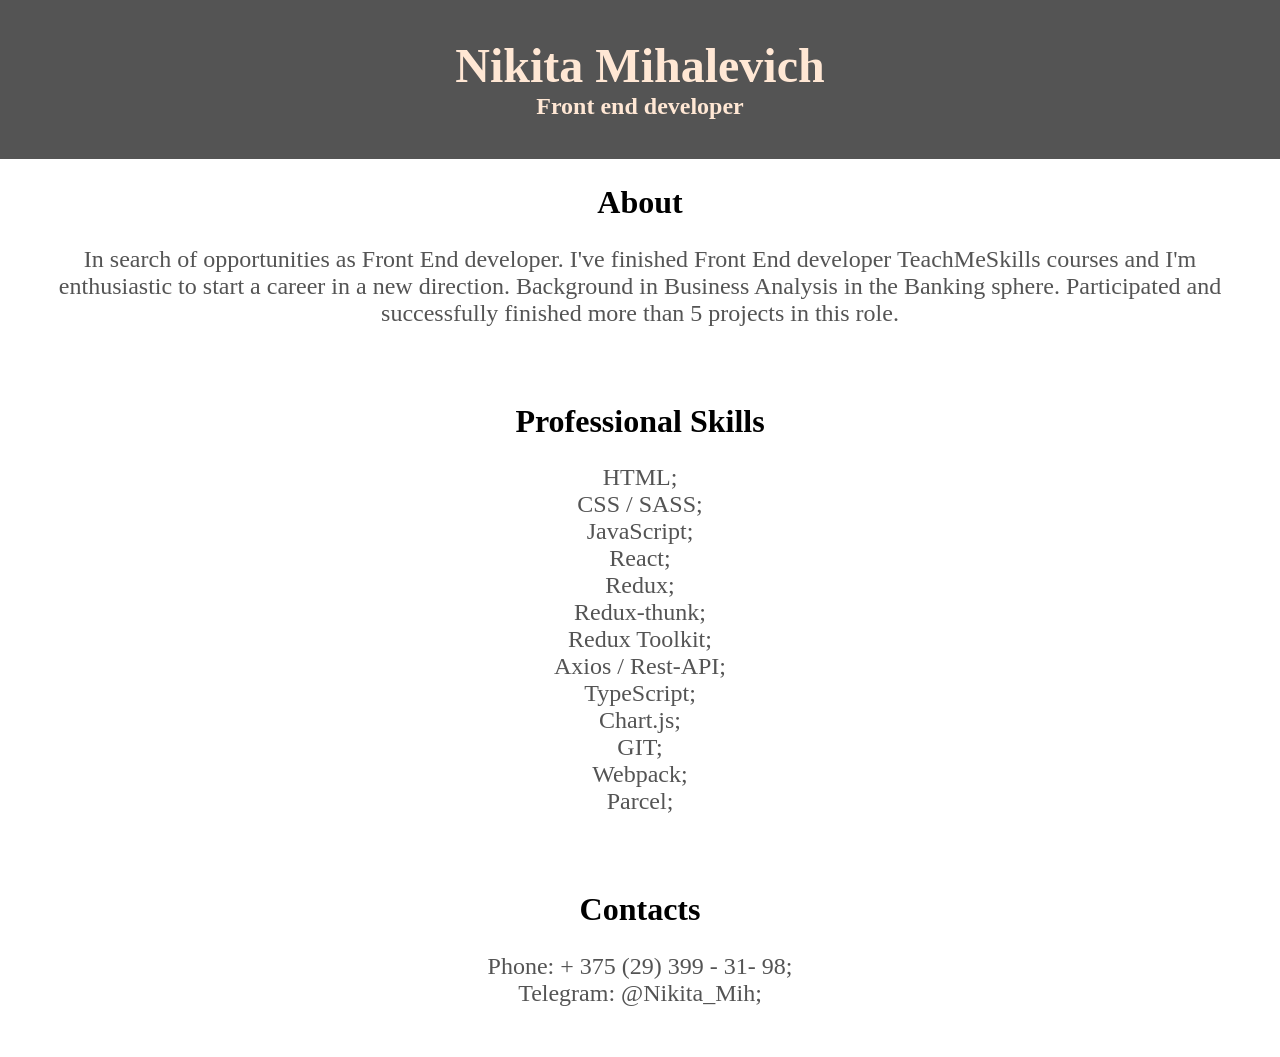
<file: index.html>
<!DOCTYPE html>
<html lang="en">
<head>
    <meta charset="UTF-8">
    <meta http-equiv="X-UA-Compatible" content="IE=edge">
    <meta name="viewport" content="width=device-width, initial-scale=1.0">
    <link rel="stylesheet" href="style.css">
    <title>CV</title>
</head>
<body>
    <header class="hero">
        <h1 class="title">Nikita Mihalevich</h1>
        <h2 class="hero-description">Front end developer</h2>
    </header>
    <main>
        <div class="about">
            <h3 class="subtitle">About</h3>
            <div class="description">In search of opportunities as Front End developer.                I've finished Front End developer TeachMeSkills courses and I'm enthusiastic to start a career in a new direction. Background in Business Analysis in the Banking sphere. Participated and successfully finished more than 5 projects in this role.</div>
        </div>
        <div class="skills">
            <h3 class="subtitle">Professional Skills</h3>
            <ul class="description">
                <li>HTML;</li>
                <li>CSS / SASS;</li>
                <li>JavaScript;</li>
                <li>React;</li>
                <li>Redux;</li>
                <li>Redux-thunk;</li>
                <li>Redux Toolkit;</li>
                <li>Axios / Rest-API;</li>
                <li>TypeScript;</li>
                <li>Chart.js;</li>
                <li>GIT;</li>
                <li>Webpack;</li>
                <li>Parcel;</li>
            </ul>
        </div>
        <div class="contacts">
            <h3 class="subtitle">Contacts</h3>
            <div class="description">
                <p>Phone: + 375 (29) 399 - 31- 98;</p>
                <p>Telegram: @Nikita_Mih;</p>
            </div>
        </div>
    </main>
</body>
</html>
</file>
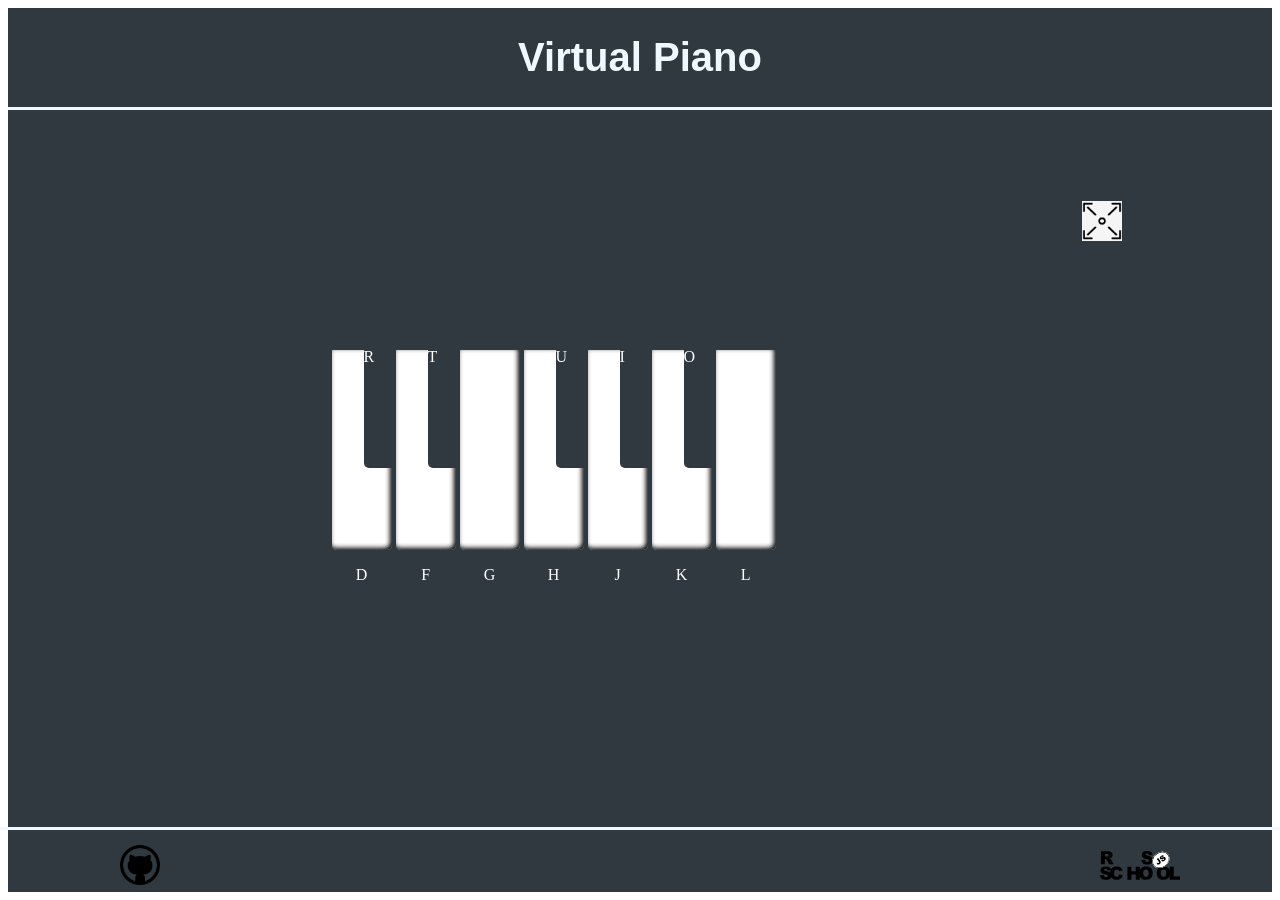
<file: Virtual piano/index.html>
<!DOCTYPE HTML PUBLIC>
<html>
 <head>
  <link rel="stylesheet" href="style.css">
  <meta charset="UTF-8">
  <meta name="viewport" content="width=device-width, initial-scale=1.0">
  <title>Virtual Piano</title>
 </head>
 <body>
	<div class="page_wrapper">
		<header class="head">
			<h1> Virtual Piano </h1>
		</header>

		<main>
			<section>
				<div class="full_screen" onclick=full_screen()>
					<p onclick=full()><img src="fullscreen.png" alt="full_screen" width="40px" height="40px"></p>
				</div>
			</section> 

			<section>
				<div class="keys">
					<div class="white_piano_keys" onclick=soundClickDO()>D</div>
					<div class="black_piano_keys" onclick=soundClickDO()>R</div>
					<div class="white_piano_keys" onclick=soundClickRE()>F</div>
					<div class="black_piano_keys" onclick=soundClickRE()>T</div>
					<div class="white_piano_keys" onclick=soundClickMI()>G</div>
					<div class="white_piano_keys" onclick=soundClickFA()>H</div>
					<div class="black_piano_keys" onclick=soundClickFA()>U</div>
					<div class="white_piano_keys" onclick=soundClickSOL()>J</div>
					<div class="black_piano_keys" onclick=soundClickSOL()>I</div>
					<div class="white_piano_keys" onclick=soundClickLJA()>K</div>
					<div class="black_piano_keys" onclick=soundClickLJA()>O</div>
					<div class="white_piano_keys" onclick=soundClickSI()>L</div>	
				</div>

				<audio id="do" src="audio/do.mp3" autoplay="autoplay"></audio>
				<audio id="re" src="audio/re.mp3" autoplay="autoplay"></audio>
				<audio id="mi" src="audio/mi.mp3" autoplay="autoplay"></audio>
				<audio id="fa" src="audio/fa.mp3" autoplay="autoplay"></audio>
				<audio id="sol" src="audio/sol.mp3" autoplay="autoplay"></audio>
				<audio id="lja" src="audio/lja.mp3" autoplay="autoplay"></audio>
				<audio id="si" src="audio/si.mp3" autoplay="autoplay"></audio>
			</section>
		</main>
		<footer class="footer">
			<div class="github">
				<a href="https://rolling-scopes-school.github.io/stage1-tasks/virtual-piano/"><img src="github.png" alt="github" width="40px" height="40px"></a>
			</div>

			<div class="w"><p></p></div>

			<div class="rsschool">
				<a href="https://rs.school/js/"><img src="rs_school.svg" alt="rs_school" width="80px" height="60px"></a>
			</div>
		</footer>
	</div>
 </body>
 <script src="scriptaudio.js"></script>
</html>
</file>
<file: style.css>
*{
    padding: 0;
    margin: 0;
}

.hero{
    padding: 3%;
    text-align: center;
    background-color: #545454;
}

.hero-description{
    color: #ffe7d4;
}

.about{
    padding: 2%;
    text-align: center;
}

.skills{
    padding: 2%;
}

.contacts{
    padding: 2%;
    text-align: center;
}

.title{
    font-size: 3rem;
    color: #ffe7d4;
}

.subtitle{
    text-align: center;
    font-size: 2rem;
    color: #00000;
}

.description{
    padding: 2%;
    font-size: 1.5rem;
    color: #545454;;
}

.description li{
    text-align: center;
    list-style-type: none;
}
</file>
<file: Virtual piano/style.css>
* {
    box-sizing: content-box;
}

.page_wrapper{
    position: relative;
    width: 100%;
    height: 100%;
    margin: 0 auto;
    background-color: #313940;
}

.head{
    position: absolute;
    width: 100%;
    text-align: center;
    color: aliceblue;
    font-size: 20px;
    font-family: Arial, Futura;
    border-bottom-style: solid;
    margin: 0;
    padding: 0;
}

.footer{
    position: absolute;
    width: 100%;
    margin: 0;
    padding: 0;
    border-top-style: solid;
    color: aliceblue;
    position: fixed;
    left: 0; 
    bottom: 0;
    display: flex;
    
}

.keys{
    position: absolute;
    width: 1000px;
    top: 50%;
    left: 65%;
    -webkit-transform: translate(-50%, -50%);
    -moz-transform: translate(-50%, -50%);
    -ms-transform: translate(-50%, -50%);
    -o-transform: translate(-50%, -50%);
    transform: translate(-50%, -50%);

}

.full_screen{
    background-color: #313940;
    position: absolute;
    top: 20%;
    left: 85%;
    cursor: pointer;

}

.white_piano_keys{
    float: left;
    width: 60px;
    height: 200px;
    background: white;
    border-radius: 0px 0px 5px 5px;
    cursor: pointer;
    box-shadow: inset -2px -2px 5px #000;
    transition: .1s;
    text-align: center;
    margin: 2px;
    line-height: 450px;
    color: white;
}

.black_piano_keys{
    float: left;
    width: 60px;
    height: 120px;
    background: #313940;
    border-radius: 0px 0px 5px 5px;
    cursor: pointer;
    transition: .1s;
    text-align: left;
    margin-left: -30px;
    margin-right: -30px;
    z-index: 2;
    color: white;
}



.white_piano_keys:active{
    background: darkgrey;
}

.github{
    margin: 15px 0px 15px 120px;
}

.rsschool{
    margin: 5px 100px 5px 0px;
} 

.w{
    width: 1200px;
}
</file>
